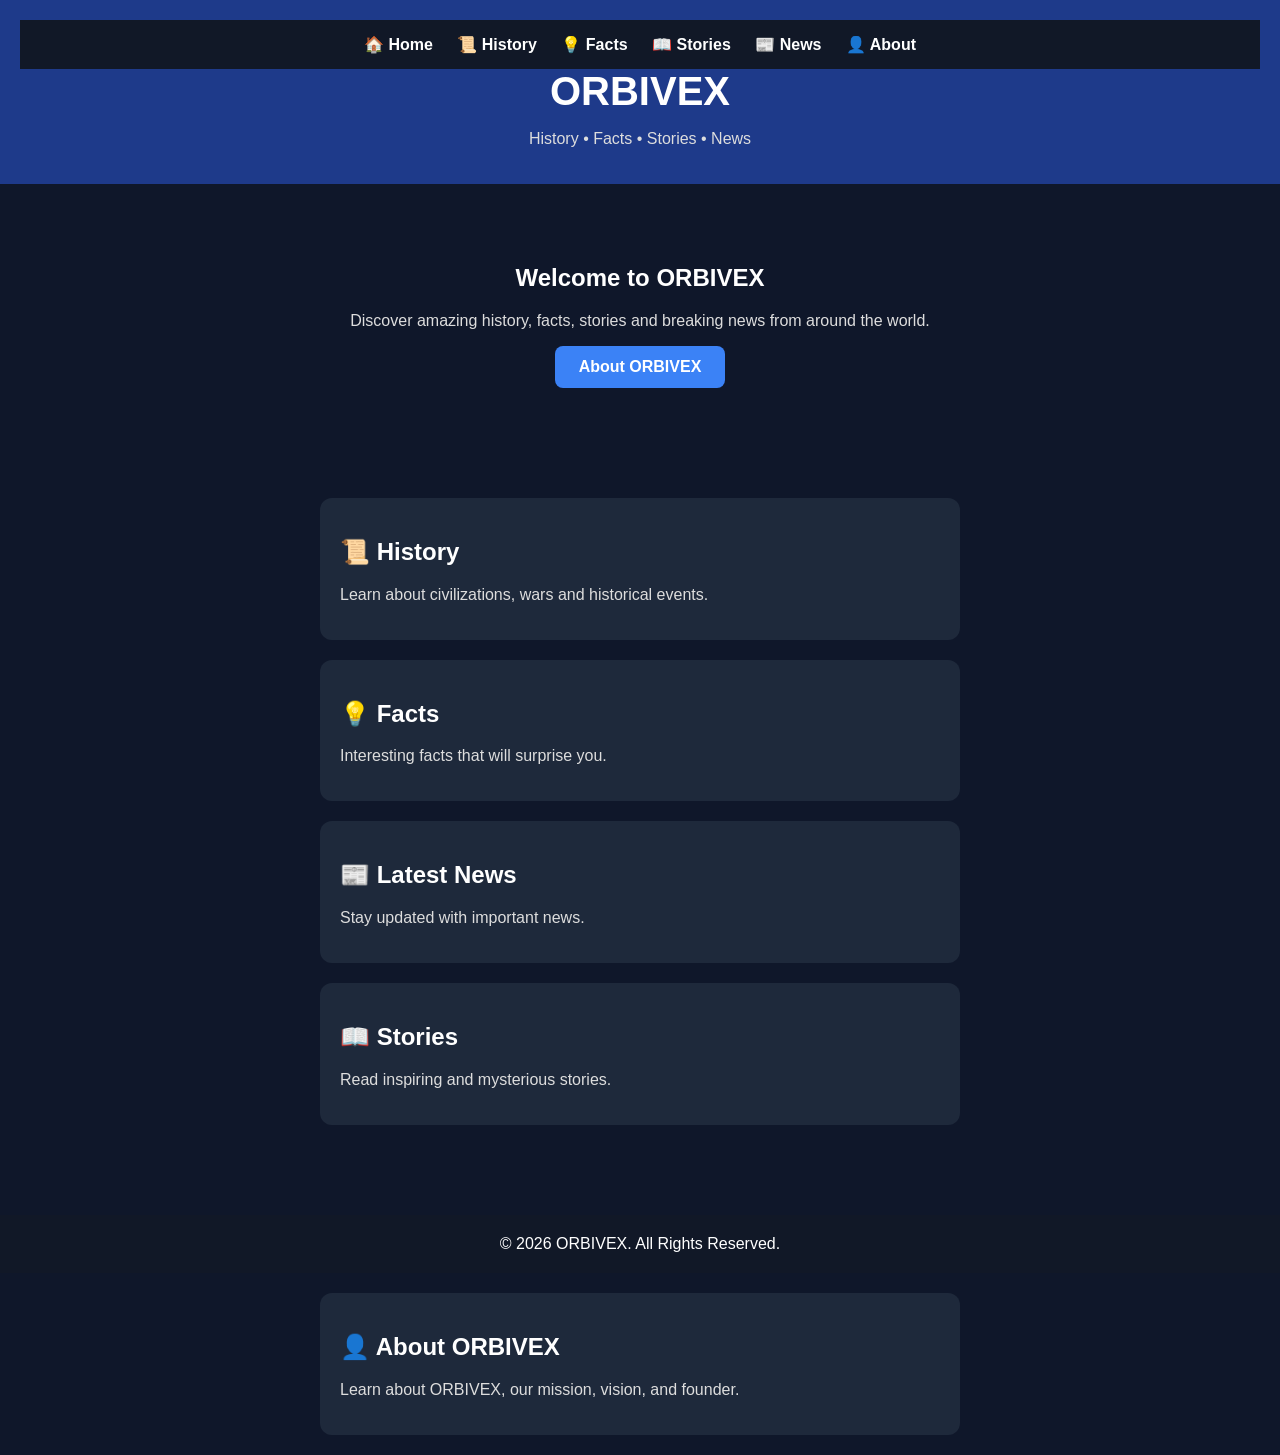
<file: index.html>
<!DOCTYPE html>
<html lang="en">
<head>
<meta charset="UTF-8">
<meta name="viewport" content="width=device-width, initial-scale=1.0">
<title>ORBIVEX</title>
  <link rel="stylesheet" href="style.css">

</head>
<body>

<header>
  <nav>
    <a href="index.html">🏠 Home</a>
    <a href="history.html">📜 History</a>
    <a href="facts.html">💡 Facts</a>
    <a href="stories.html">📖 Stories</a>
    <a href="news.html">📰 News</a>
    <a href="about.html">👤 About</a>
  </nav>
<h1>ORBIVEX</h1>
<p>History • Facts • Stories • News</p>
</header>

<div class="hero">
<h2>Welcome to ORBIVEX</h2>
<p>Discover amazing history, facts, stories and breaking news from around the world.</p>
<a href="about.html" class="btn">About ORBIVEX</a>
</div>

<section>
<a href="history.html" style="text-decoration:none;color:white;">
<div class="card">
<h2>📜 History</h2>
<p>Learn about civilizations, wars and historical events.</p>
</div>
</a>
<a href="facts.html" style="text-decoration:none;color:white;">
<div class="card">
<h2>💡 Facts</h2>
<p>Interesting facts that will surprise you.</p>
</div>
</a>

<a href="news.html" style="text-decoration:none;color:white;">
<div class="card">
<h2>📰 Latest News</h2>
<p>Stay updated with important news.</p>
</div>
  </a>

<a href="stories.html" style="text-decoration:none;color:white;">
<div class="card">
<h2>📖 Stories</h2>
<p>Read inspiring and mysterious stories.</p>
</div>
                   </a>
</section>

<footer>
© 2026 ORBIVEX. All Rights Reserved.
</footer>

</body>
  </html> 
<a href="about.html" style="text-decoration:none;color:white;">
<div class="card">
<h2>👤 About ORBIVEX</h2>
<p>Learn about ORBIVEX, our mission, vision, and founder.</p>
</div>
  </a>
</file>
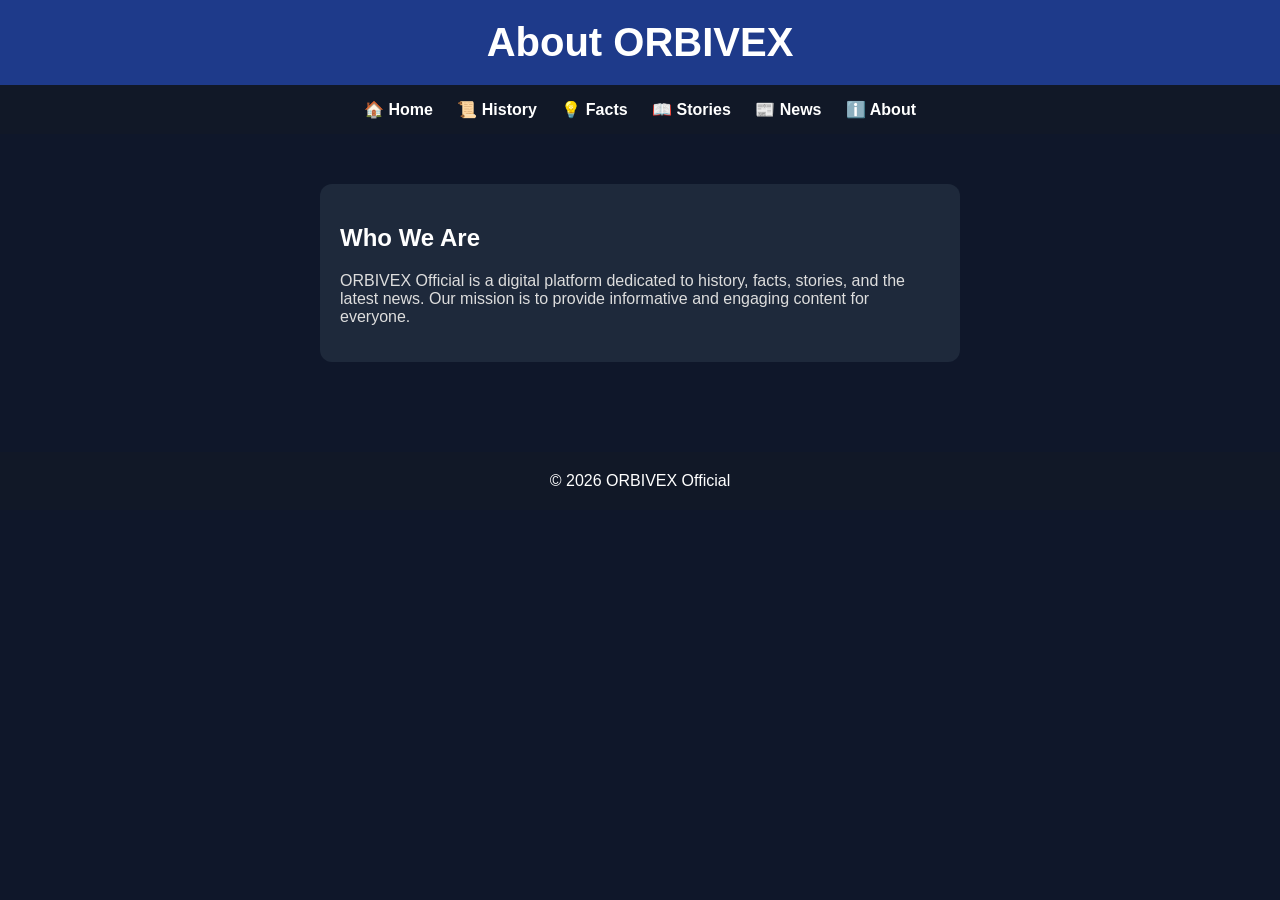
<file: about.html>
<!DOCTYPE html>
<html lang="en">
<head>
<meta charset="UTF-8">
<meta name="viewport" content="width=device-width, initial-scale=1.0">
<title>About - ORBIVEX</title>
<link rel="stylesheet" href="style.css">
</head>
<body>

<header>
<h1>About ORBIVEX</h1>
</header>

<nav>
<a href="index.html">🏠 Home</a>
<a href="history.html">📜 History</a>
<a href="facts.html">💡 Facts</a>
<a href="stories.html">📖 Stories</a>
<a href="news.html">📰 News</a>
<a href="about.html">ℹ️ About</a>
</nav>

<section>
<div class="card">
<h2>Who We Are</h2>
<p>ORBIVEX Official is a digital platform dedicated to history, facts, stories, and the latest news. Our mission is to provide informative and engaging content for everyone.</p>
</div>
</section>

<footer>
© 2026 ORBIVEX Official
</footer>

</body>
</html>
</file>
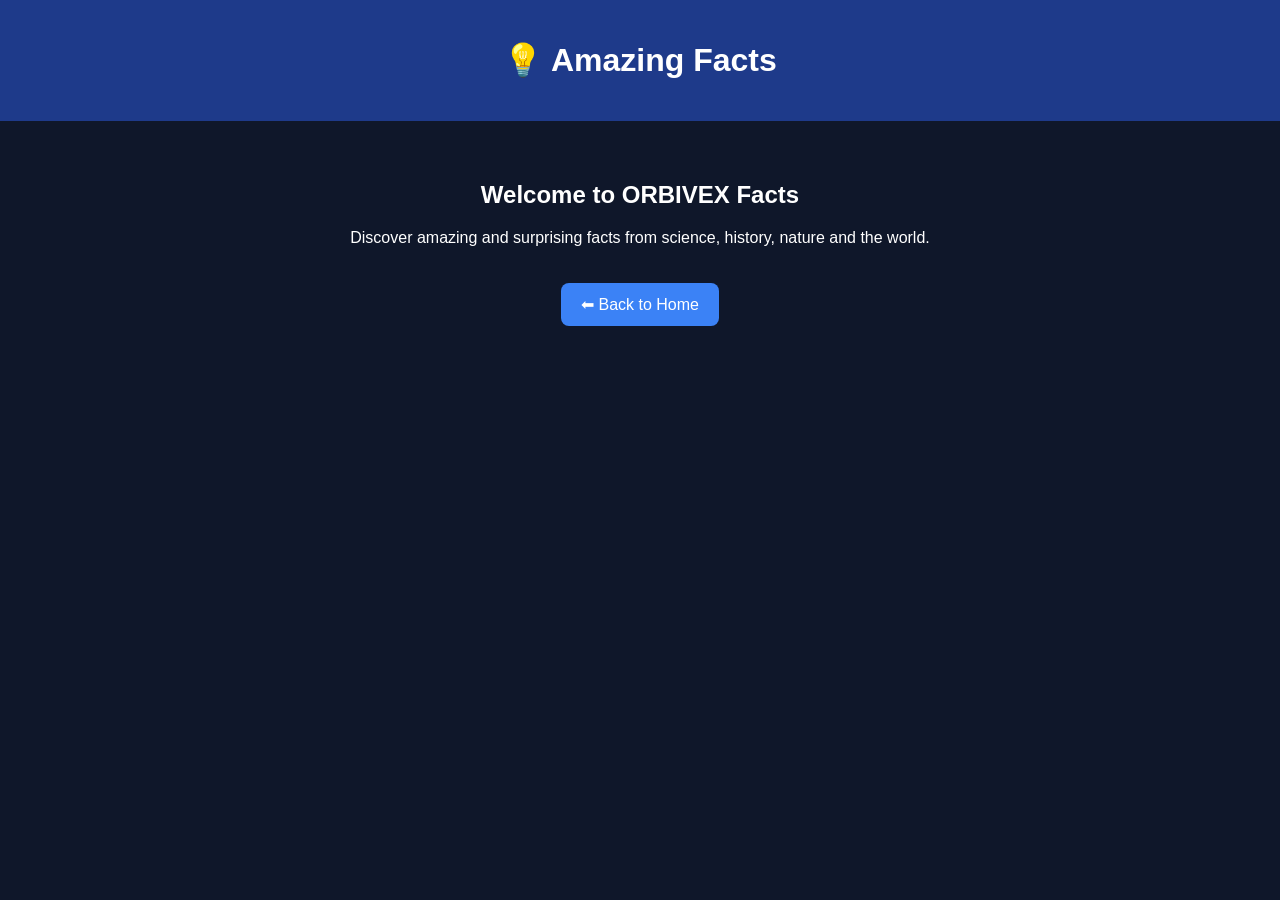
<file: facts.html>
<!DOCTYPE html>
<html lang="en">
<head>
<meta charset="UTF-8">
<meta name="viewport" content="width=device-width, initial-scale=1.0">
<title>Facts - ORBIVEX</title>
<style>
body{
font-family:Arial,sans-serif;
background:#0f172a;
color:white;
margin:0;
text-align:center;
}
header{
background:#1e3a8a;
padding:20px;
}
main{
padding:40px 20px;
}
a{
display:inline-block;
margin-top:20px;
padding:12px 20px;
background:#3b82f6;
color:white;
text-decoration:none;
border-radius:8px;
}
</style>
</head>
<body>

<header>
<h1>💡 Amazing Facts</h1>
</header>

<main>
<h2>Welcome to ORBIVEX Facts</h2>
<p>Discover amazing and surprising facts from science, history, nature and the world.</p>

<a href="index.html">⬅ Back to Home</a>
</main>

</body>
</html>
</file>
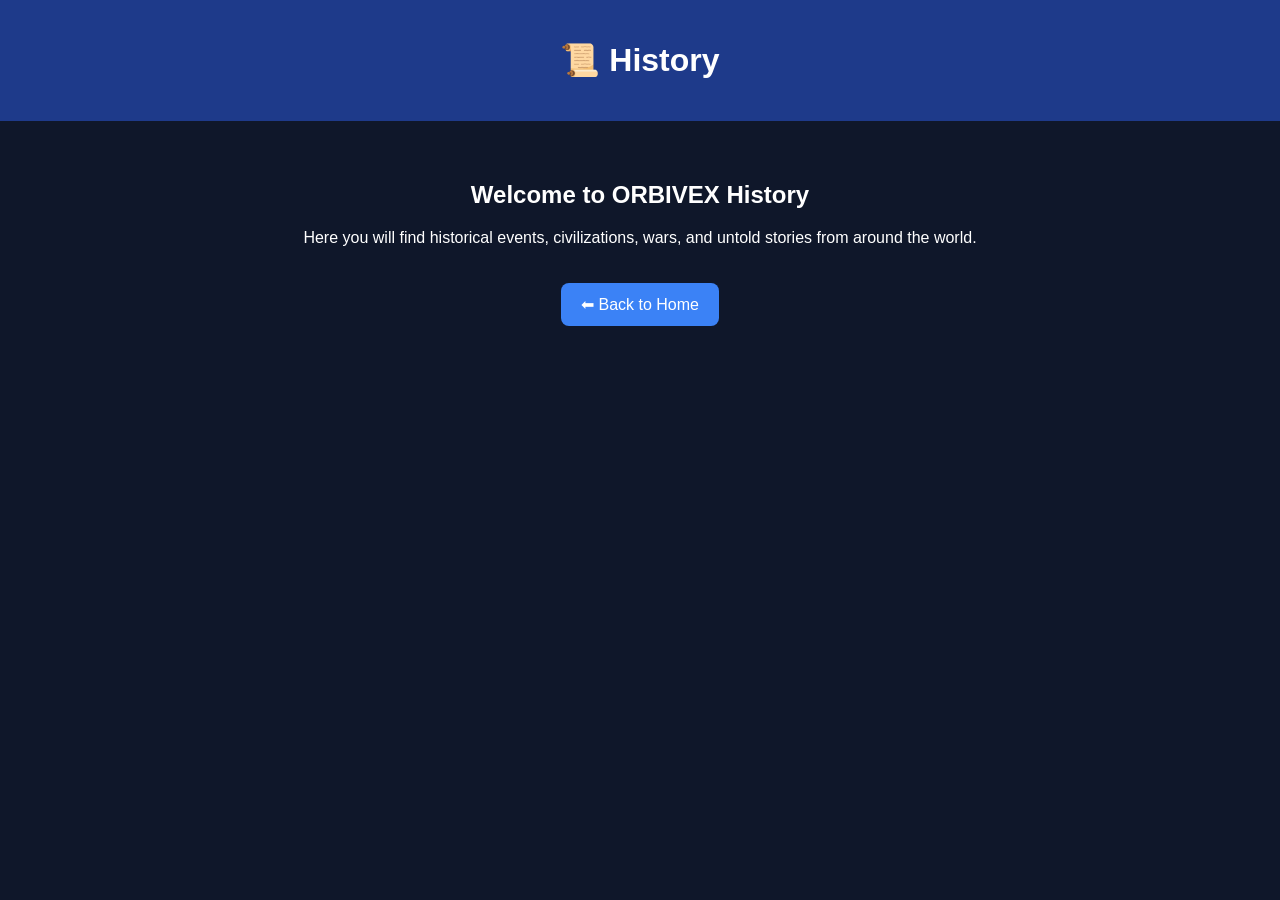
<file: history.html>
<!DOCTYPE html>
<html lang="en">
<head>
<meta charset="UTF-8">
<meta name="viewport" content="width=device-width, initial-scale=1.0">
<title>History - ORBIVEX</title>
<style>
body{
font-family:Arial,sans-serif;
background:#0f172a;
color:white;
margin:0;
text-align:center;
}
header{
background:#1e3a8a;
padding:20px;
}
main{
padding:40px 20px;
}
a{
display:inline-block;
margin-top:20px;
padding:12px 20px;
background:#3b82f6;
color:white;
text-decoration:none;
border-radius:8px;
}
</style>
</head>
<body>

<header>
<h1>📜 History</h1>
</header>

<main>
<h2>Welcome to ORBIVEX History</h2>
<p>Here you will find historical events, civilizations, wars, and untold stories from around the world.</p>

<a href="index.html">⬅ Back to Home</a>
</main>

</body>
</html>
</file>
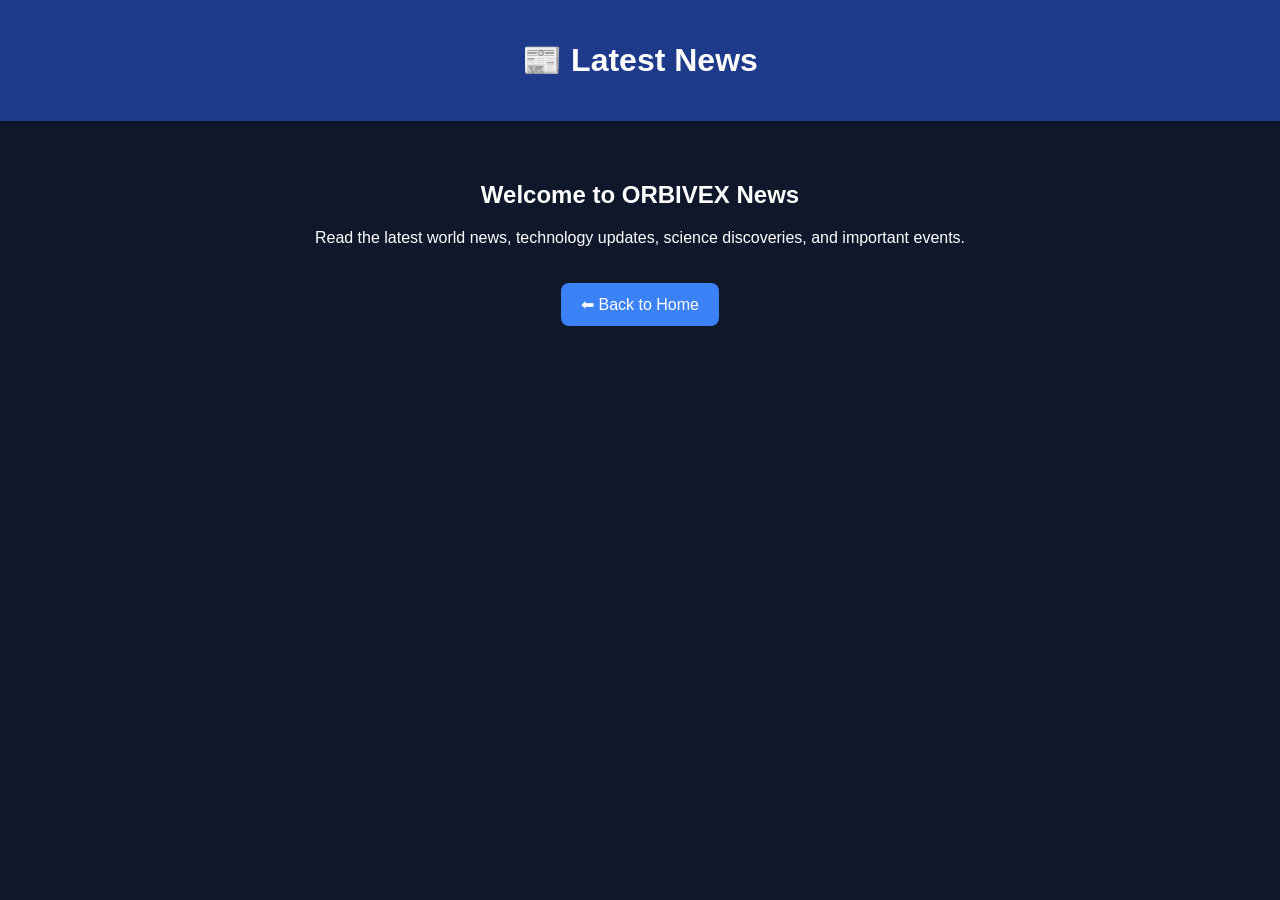
<file: news.html>
<!DOCTYPE html>
<html lang="en">
<head>
<meta charset="UTF-8">
<meta name="viewport" content="width=device-width, initial-scale=1.0">
<title>Latest News - ORBIVEX</title>
<style>
body{
font-family:Arial,sans-serif;
background:#0f172a;
color:white;
margin:0;
text-align:center;
}
header{
background:#1e3a8a;
padding:20px;
}
main{
padding:40px 20px;
}
a{
display:inline-block;
margin-top:20px;
padding:12px 20px;
background:#3b82f6;
color:white;
text-decoration:none;
border-radius:8px;
}
</style>
</head>
<body>

<header>
<h1>📰 Latest News</h1>
</header>

<main>
<h2>Welcome to ORBIVEX News</h2>
<p>Read the latest world news, technology updates, science discoveries, and important events.</p>

<a href="index.html">⬅ Back to Home</a>
</main>

</body>
</html>
</file>
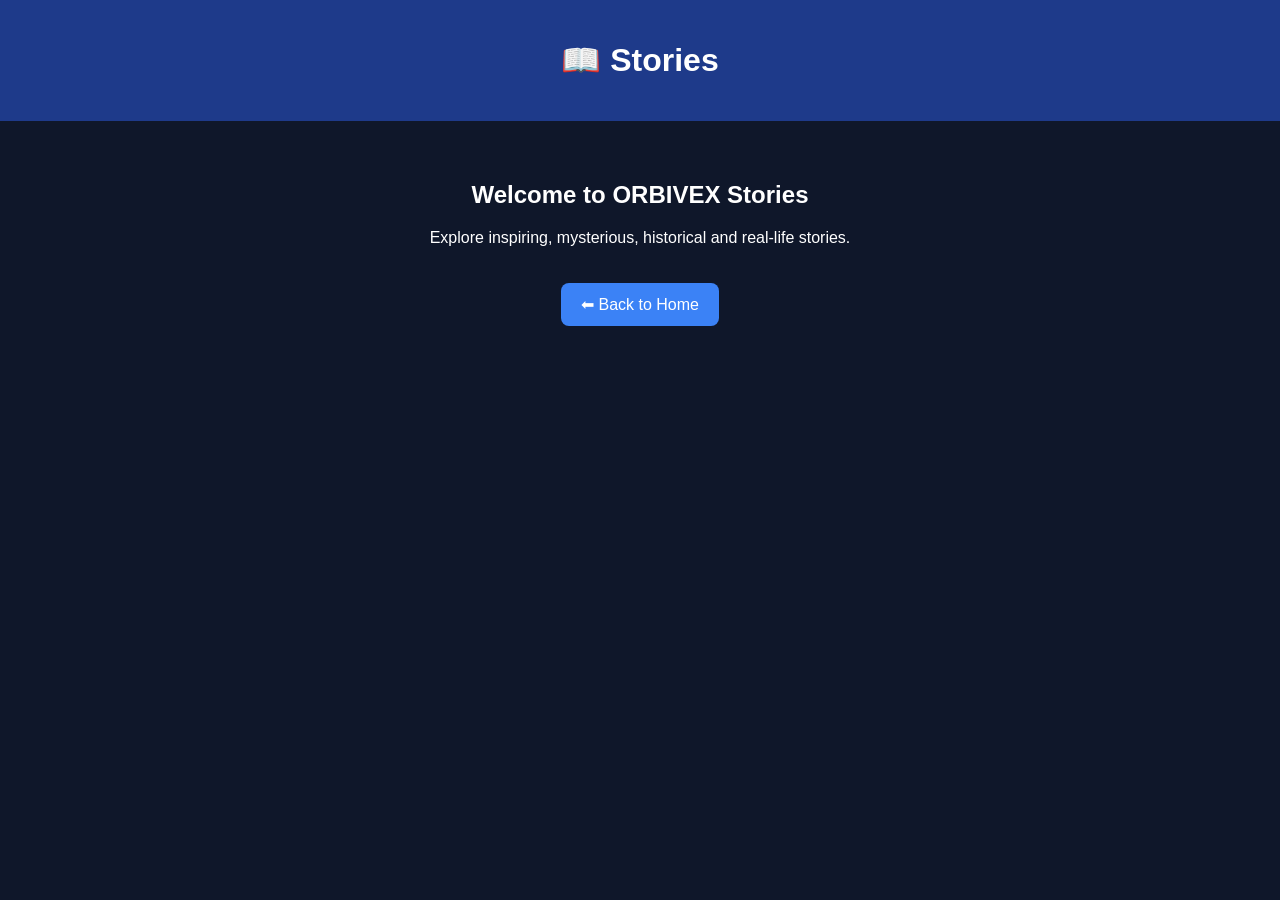
<file: stories.html>
<!DOCTYPE html>
<html lang="en">
<head>
<meta charset="UTF-8">
<meta name="viewport" content="width=device-width, initial-scale=1.0">
<title>Stories - ORBIVEX</title>
<style>
body{
font-family:Arial,sans-serif;
background:#0f172a;
color:white;
margin:0;
text-align:center;
}
header{
background:#1e3a8a;
padding:20px;
}
main{
padding:40px 20px;
}
a{
display:inline-block;
margin-top:20px;
padding:12px 20px;
background:#3b82f6;
color:white;
text-decoration:none;
border-radius:8px;
}
</style>
</head>
<body>

<header>
<h1>📖 Stories</h1>
</header>

<main>
<h2>Welcome to ORBIVEX Stories</h2>
<p>Explore inspiring, mysterious, historical and real-life stories.</p>

<a href="index.html">⬅ Back to Home</a>
</main>

</body>
</html>
</file>
<file: style.css>
body{
    margin:0;
    font-family:Arial,sans-serif;
    background:#0f172a;
    color:white;
}

header{
    background:#1e3a8a;
    padding:20px;
    text-align:center;
}

h1{
    margin:0;
    font-size:40px;
}

p{
    color:#ddd;
}

.hero{
    text-align:center;
    padding:60px 20px;
}

.btn{
    display:inline-block;
    background:#3b82f6;
    color:white;
    padding:12px 24px;
    border-radius:8px;
    text-decoration:none;
    font-weight:bold;
}

section{
    padding:30px;
}

.card{
    background:#1e293b;
    padding:20px;
    border-radius:12px;
    margin:20px auto;
    max-width:600px;
    transition:0.3s;
}

.card:hover{
    transform:translateY(-5px);
    background:#334155;
}

footer{
    background:#111827;
    text-align:center;
    padding:20px;
    margin-top:40px;
}

nav{
    background:#111827;
    text-align:center;
    padding:15px;
}

nav a{
    color:white;
    text-decoration:none;
    margin:10px;
    font-weight:bold;
}

nav a:hover{
    color:#60a5fa;
  }
nav{
    background:#111827;
    padding:15px;
    text-align:center;
    position:sticky;
    top:0;
}

nav a{
    color:white;
    text-decoration:none;
    margin:0 10px;
    font-weight:bold;
    transition:0.3s;
}

nav a:hover{
    color:#60a5fa;
}
</file>
